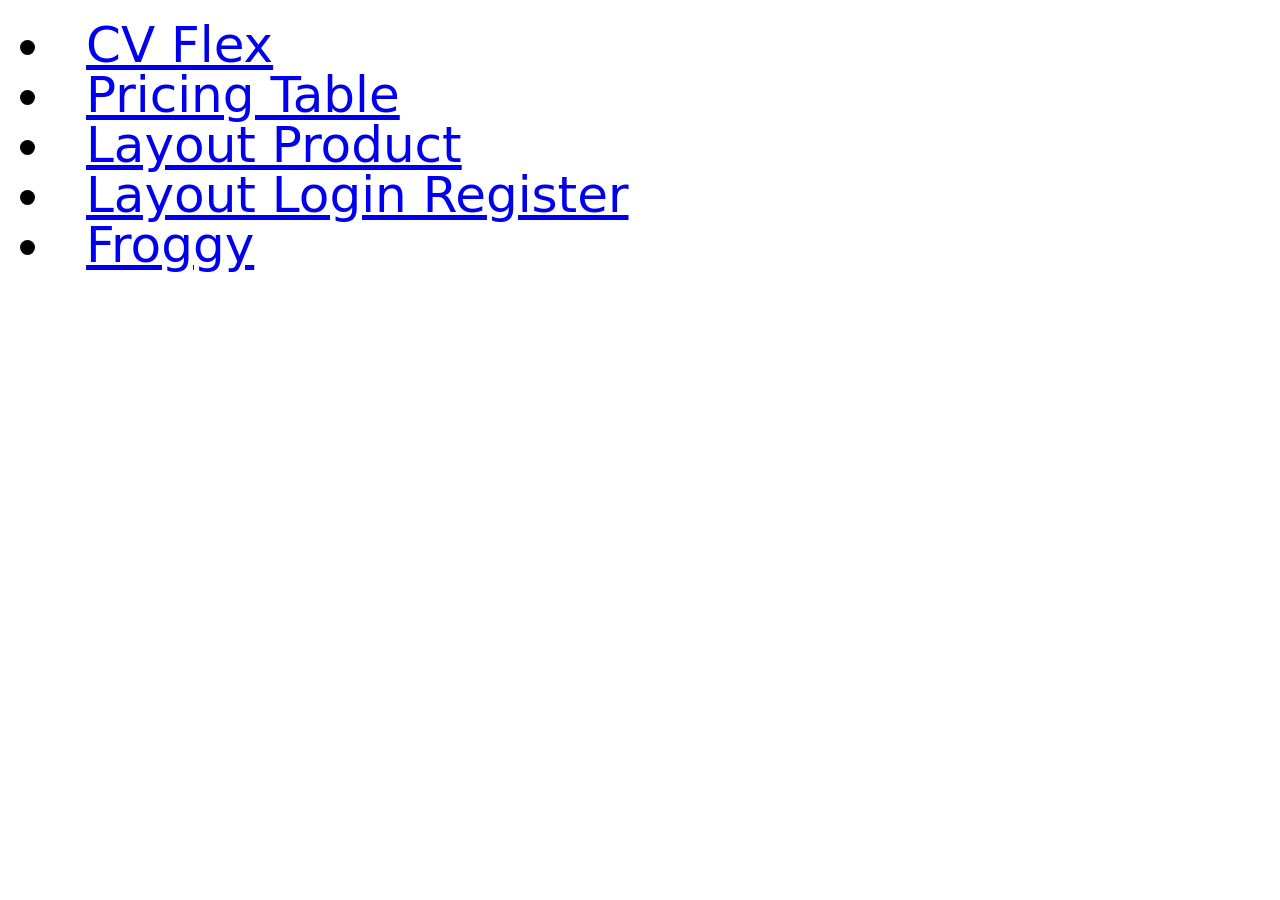
<file: index.html>
<!DOCTYPE html>
<html lang="en">
<head>
    <meta charset="UTF-8">
    <meta name="viewport" content="width=device-width, initial-scale=1.0">
    <title>Day 6</title>
    <link rel="stylesheet" href="./css/reset.css">
    <link rel="stylesheet" href="./css/styles.css">
</head>
<body>
    <div class="index">
            <li><a href="./cv-flex.html">CV Flex</a></li>
            <li><a href="./pricing-table.html">Pricing Table</a></li>
            <li><a href="./layout-product.html">Layout Product</a></li>
            <li><a href="./layout-login.html">Layout Login Register</a></li>
            <li><a href="./froggy.html">Froggy </a></li>
    </div>
</body>
</html>
</file>
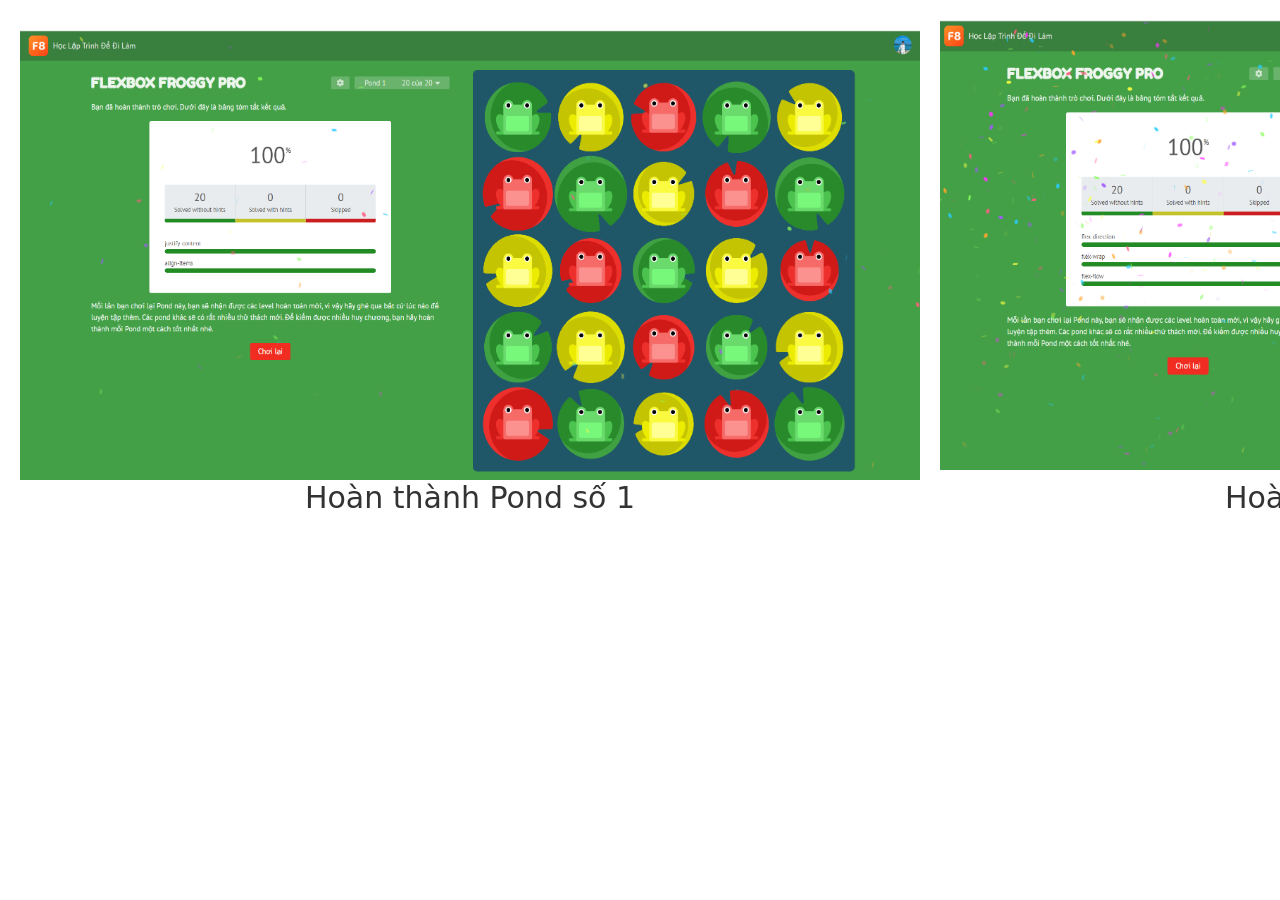
<file: froggy.html>
<!DOCTYPE html>
<html lang="en">
<head>
    <meta charset="UTF-8">
    <meta name="viewport" content="width=device-width, initial-scale=1.0">
    <title>Froggy</title>
    <link rel="stylesheet" href="./css/styles.css">
</head>
<body>
    <div class="froggy">
        <div class="froggy1">
            <img src="./img/froggy1.png" alt="Froggy 1">
            <p>Hoàn thành Pond số 1</p>
        </div>
        <div class="froggy2">
            <img src="./img/froggy2.png" alt="Froggy 2 ">
            <p>Hoàn thành Pond số 2</p>
        </div>
    </div>
</body>
</html>
</file>
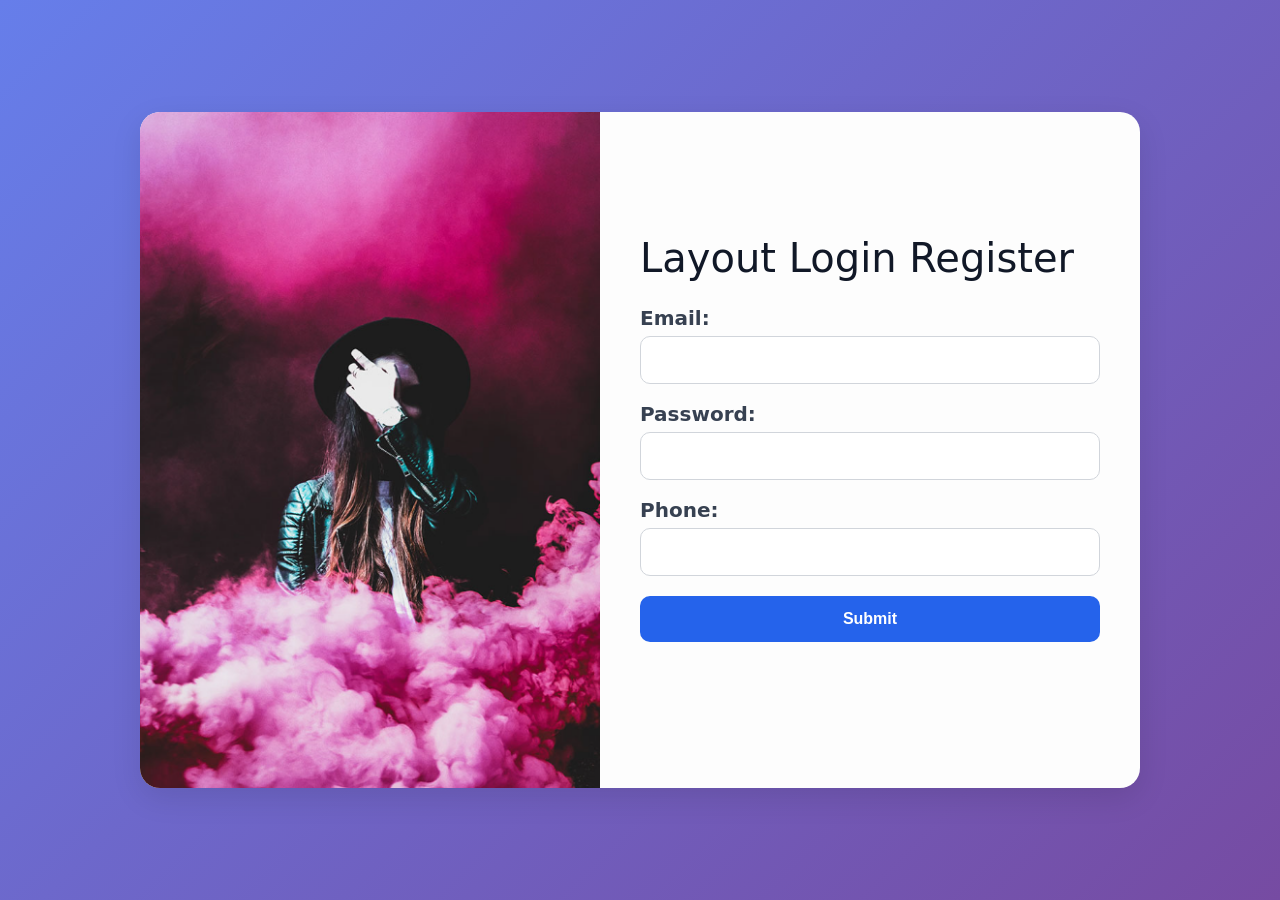
<file: layout-login.html>
<!DOCTYPE html>
<html lang="en">
<head>
    <meta charset="UTF-8">
    <meta name="viewport" content="width=device-width, initial-scale=1.0">
    <title>Layout Login</title>
    <link rel="stylesheet" href="./css/reset.css">
    <link rel="stylesheet" href="./css/styles.css">
</head>
<body>
    <div class="regis-wrapper">
        <div class="regis-container">
            <div class="regis-img">
                <img src="./img/login.png" alt="Login Image">
            </div>
            <div class="regis-form">
                <h2>Layout Login Register</h2>
                <div class="regis-item">
                    <form>
                        <div class="form-group">
                            <label class="label" for="email">Email:</label>
                            <input class="input" type="email" id="email" name="email" required>
                        </div>
                        <div class="form-group">
                            <label class="label" for="password">Password:</label>
                            <input class="input" type="password" id="password" name="password" required>
                        </div>
                        <div class="form-group">
                            <label class="label" for="phone">Phone:</label>
                            <input class="input" type="tel" id="phone" name="phone">
                        </div>
                        <div class="form-group">
                            <button type="submit">Submit</button>
                        </div>
                    </form>
                </div>
            </div>
        </div>
    </div>
</body>
</html>
</file>
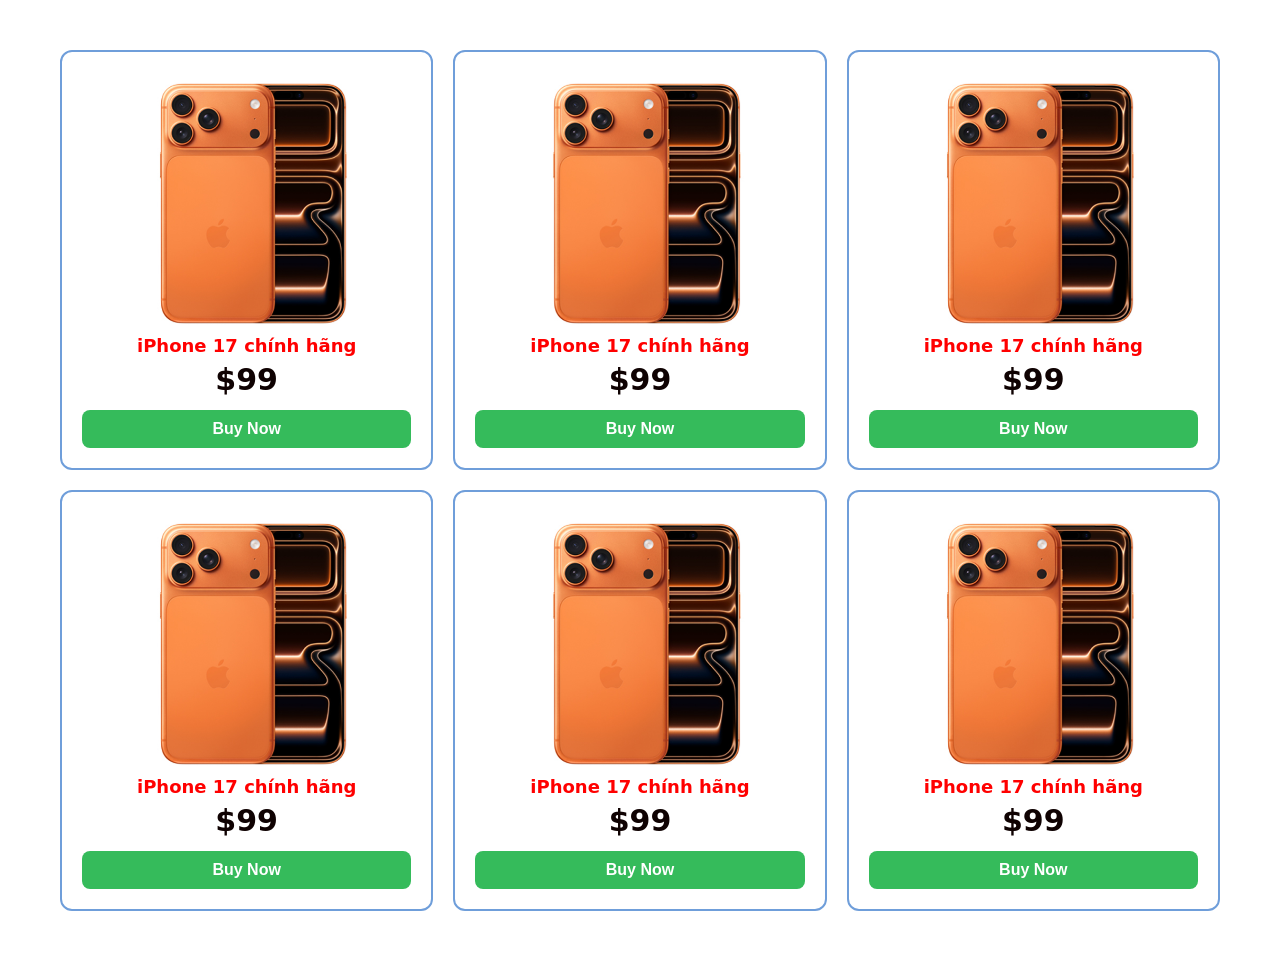
<file: layout-product.html>
<!DOCTYPE html>
<html lang="en">

<head>
    <meta charset="UTF-8">
    <meta name="viewport" content="width=device-width, initial-scale=1.0">
    <title>Layout Product</title>
    <link rel="stylesheet" href="./css/reset.css">
    <link rel="stylesheet" href="./css/styles.css">
</head>

<body>

    <body>
        <div class="product_container">
            <div class="product_plan">
                <div class="product_plan_1">
                    <div class="product-logo"><img src="./img/iphone.jpeg" alt="iPhone 17"></div>
                    <h2 class="product_type">iPhone 17 chính hãng</h2>
                    <p class="product_price"><span>$99</span></p>
                    <button class="product_btn">Buy Now</button>
                </div>
                <div class="product_plan_1">
                    <div class="product-logo"><img src="./img/iphone.jpeg" alt="iPhone 17"></div>
                    <h2 class="product_type">iPhone 17 chính hãng</h2>
                    <p class="product_price"><span>$99</span></p>
                    <button class="product_btn">Buy Now</button>
                </div>
                <div class="product_plan_1">
                    <div class="product-logo"><img src="./img/iphone.jpeg" alt="iPhone 17"></div>
                    <h2 class="product_type">iPhone 17 chính hãng</h2>
                    <p class="product_price"><span>$99</span></p>
                    <button class="product_btn">Buy Now</button>
                </div>
                <div class="product_plan_1">
                    <div class="product-logo"><img src="./img/iphone.jpeg" alt="iPhone 17"></div>
                    <h2 class="product_type">iPhone 17 chính hãng</h2>
                    <p class="product_price"><span>$99</span></p>
                    <button class="product_btn">Buy Now</button>
                </div>
                <div class="product_plan_1">
                    <div class="product-logo"><img src="./img/iphone.jpeg" alt="iPhone 17"></div>
                    <h2 class="product_type">iPhone 17 chính hãng</h2>
                    <p class="product_price"><span>$99</span></p>
                    <button class="product_btn">Buy Now</button>
                </div>
                <div class="product_plan_1">
                    <div class="product-logo"><img src="./img/iphone.jpeg" alt="iPhone 17"></div>
                    <h2 class="product_type">iPhone 17 chính hãng</h2>
                    <p class="product_price"><span>$99</span></p>
                    <button class="product_btn">Buy Now</button>
                </div>
            </div>
        </div>
    </body>
</body>

</html>
</file>
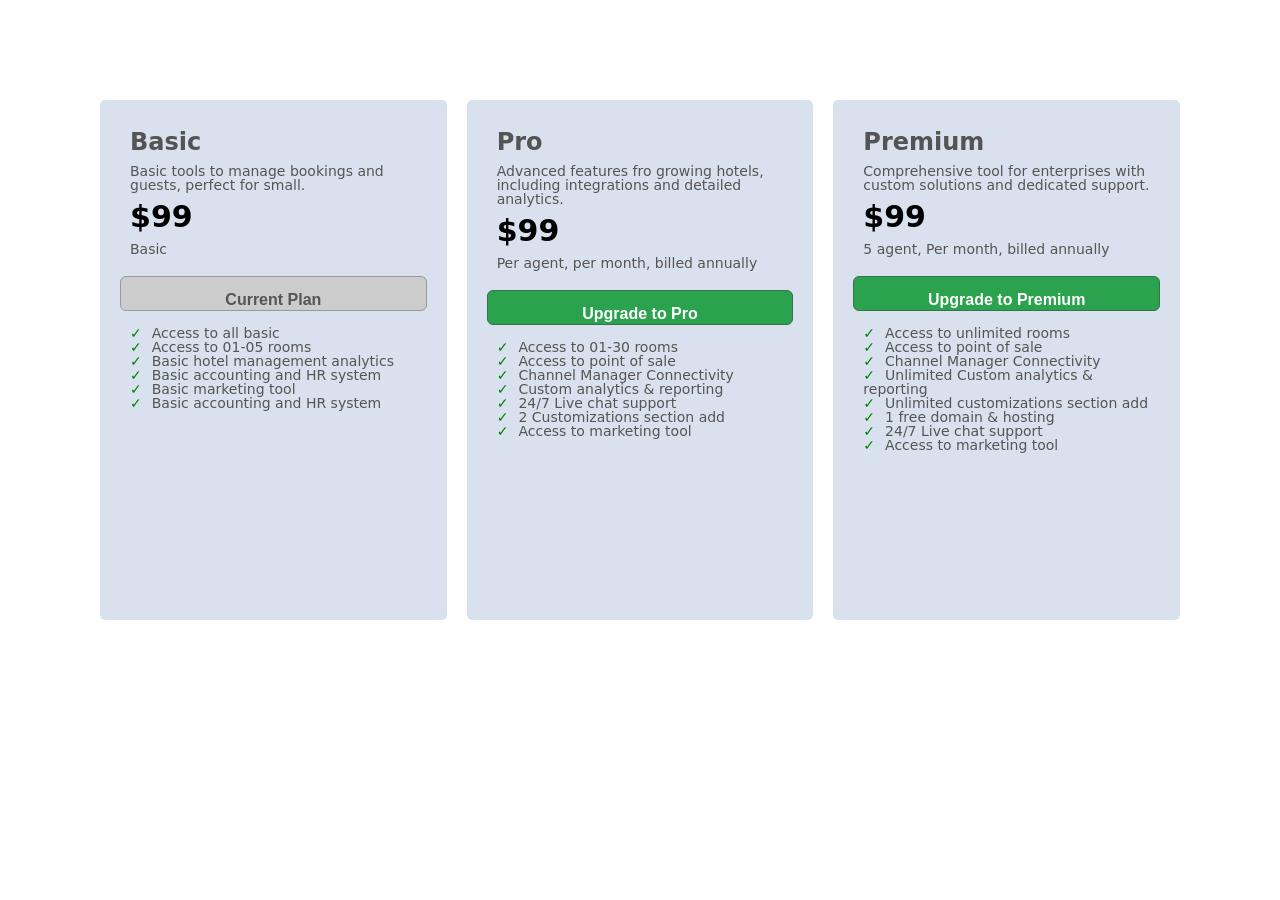
<file: pricing-table.html>
<!DOCTYPE html>
<html lang="en">

<head>
    <meta charset="UTF-8">
    <meta name="viewport" content="width=device-width, initial-scale=1.0">
    <title>Pricing Table</title>
    <link rel="stylesheet" href="./css/reset.css">
    <link rel="stylesheet" href="./css/styles.css">
</head>

<body>

    <body>
        <div class="sub_container">
            <div class="sub_plan">
                <h2 class="plan_type">Basic</h2>
                <p class="plan_description">
                    Basic tools to manage bookings and guests, perfect for small.
                </p>
                <p class="plan_price">$<span>99</span></p>
                <p class="price_description">Basic</p>
                <button class="plan_btn">Current Plan</button>
                <ul class="plan_benefit">
                    <li>Access to all basic</li>
                    <li>Access to 01-05 rooms</li>
                    <li>Basic hotel management analytics</li>
                    <li>Basic accounting and HR system</li>
                    <li>Basic marketing tool</li>
                    <li>Basic accounting and HR system</li>
                </ul>
            </div>
            <div class="sub_plan">
                <h2 class="plan_type">Pro</h2>
                <p class="plan_description">
                    Advanced features fro growing hotels, including integrations
                    and detailed analytics.
                </p>
                <p class="plan_price">$<span>99</span></p>
                <p class="price_description">
                    Per agent, per month, billed annually
                </p>
                <button class="plan_btn">Upgrade to Pro</button>
                <ul class="plan_benefit">
                    <li>Access to 01-30 rooms</li>
                    <li>Access to point of sale</li>
                    <li>Channel Manager Connectivity</li>
                    <li>Custom analytics & reporting</li>
                    <li>24/7 Live chat support</li>
                    <li>2 Customizations section add</li>
                    <li>Access to marketing tool</li>
                </ul>
            </div>
            <div class="sub_plan">
                <h2 class="plan_type">Premium</h2>
                <p class="plan_description">
                    Comprehensive tool for enterprises with custom solutions and
                    dedicated support.
                </p>
                <p class="plan_price">$<span>99</span></p>
                <p class="price_description">
                    5 agent, Per month, billed annually
                </p>
                <button class="plan_btn">Upgrade to Premium</button>
                <ul class="plan_benefit">
                    <li>Access to unlimited rooms</li>
                    <li>Access to point of sale</li>
                    <li>Channel Manager Connectivity</li>
                    <li>Unlimited Custom analytics & reporting</li>
                    <li>Unlimited customizations section add</li>
                    <li>1 free domain & hosting</li>
                    <li>24/7 Live chat support</li>
                    <li>Access to marketing tool</li>
                </ul>
            </div>
        </div>
    </body>
</body>

</html>
</file>
<file: css/styles.css>
* {
    box-sizing: border-box;
    margin: 0;
    padding: 0;
}

html {
    font-size: 62.5%;
}

/* System Fonts with system-ui */
body {
    font-family: system-ui, "Segoe UI", Roboto, Helvetica, Arial, sans-serif, "Apple Color Emoji", "Segoe UI Emoji", "Segoe UI Symbol";
}

.index {
    font-size: 5rem;
    text-decoration: none;
    padding: 2rem;
}

/* CV Flex */
.cv-wrapper {
    display: flex;
    min-height: 100vh;
    max-width: 1000px;
    margin: 0 auto;
    line-height: 1.4;
    padding: 0 1rem;
}

.cv-sidebar{
    flex : 0 0 30%;
    color: white;

}

.cv-logo {
    display: flex;
    flex-direction: column;
    justify-content: center;
    align-items: center;
    padding: 2rem;
    gap: 1rem;
    background-color: #9de1b0;
}

.box-logo {
    width: 12rem;
    height: 12rem;
    border-radius: 50%;
    display: block;
}

.cv-name {
    font-size: 2.4rem;
    font-weight: 600;
}

.cv-title {
    font-size: 1.6rem;
    margin: 0 auto;
    gap: 10px;
}

.cv-info {
    padding: 1rem;
    display: flex;
    flex-direction: column;
    gap: 1rem;
    font-size: 1.2rem;
}

.cv-sidebar h3 {
    margin-left: 1rem;
}


.cv-title::after {
    content: "";
    display: block;
    width: 150px;
    height: 3px;
    background-color: #0e7097;
    margin-top: 0.5rem;
}

.cv-sidebar .cv-item {
    background-color: #0e702ac0;
}

.cv-main {
    padding: 2rem;
    display: flex;
    flex-direction: column;
    gap: 2rem;
    background-color: #ccc;
    height: 66.7rem;
}

.cv-title {
    font-size: 1.6rem;
    font-weight: 600;
    margin: 0 auto;
    gap: 10px;
}

.cv-info {
    font-size: 1.2rem;
    line-height: 1.5;
}

.cv-item h4{
    font-size: 1.4rem;
    font-weight: 600;
    margin-bottom: 0.5rem;
}


/* pricing-table */

.sub_container {
    font-size: 1.5rem;
    min-width: 1080px;
    height: 80vh;
    padding: 10rem;
    color: #545454;
    gap: 20px;
    display: flex;
    justify-content: center;
}

.sub_plan {
    flex: 1;
    background-color: #d3ddecdc;
    border-radius: 5px;
    padding: 20px;
    transition: all 0.3s ease;
}

.sub_plan:hover {
    transform: translateY(-10px);
    box-shadow: 0 10px 30px rgba(197, 217, 18, 0.901);
    transition: all 0.3s ease;
}


.plan_type {
    text-align: left;
    font-size: 24px;
    font-weight: 600;
    padding: 10px 10px;
}

.plan_description {
    padding: 0px 10px;
    font-size: 14px;
    color: #555;
}

.plan_price {
    font-size: 30px;
    font-weight: 600;
    color: black;
    padding: 10px 10px;
}

.price_description {
    font-size: 14px;
    color: #555;
    padding: 0px 10px;
}

.plan_btn {
    display: block;
    margin: 0 auto;
    margin-top: 20px;
    width: 100%;
    height: 35px;
    border-radius: 6px;
    cursor: pointer;
    background-color: #2ba24d;
    border: 1px solid #367348;
    color: white;
}

.sub_plan:last-child {
    margin-right: 0px;
}

.sub_plan:first-child .plan_btn {
    background-color: #ccc;
    border: 1px solid #999;
    color: #555;
    cursor: not-allowed;
}

.plan_benefit {
    padding: 15px 10px;
    font-size: 14px;
    color: #555;
}

.plan_benefit li::before {
    content: "\2713";
    color: green;
    margin-right: 10px;
}

/* layout-product */

.product_container {
    max-width: 1200px;
    margin: 50px auto;
    padding: 0 20px;
}

.product_plan {
    display: flex;
    flex-wrap: wrap;
    gap: 20px;
}

.product_plan_1 {
    flex: 1 1 calc((100% - 40px) / 3);
    border-radius: 12px;
    overflow: hidden;
    border: 2px solid #6f9eda;
    padding: 20px;
    text-align: center;
    transition: 0.3s;
}

.product_plan_1:hover {
    transform: translateY(-10px);
    box-shadow: 0 10px 30px rgba(0, 0, 0, 0.1);
}

.product-logo img {
    width: 80%;
    border-radius: 10px;
}

.product_price span {
    font-size: 30px;
    font-weight: bold;
    color: #0f0202;
}

.product_btn {
    margin-top: 15px;
    padding: 10px 20px;
    border: none;
    border-radius: 8px;
    background: #35bb5b;
    color: white;
    cursor: pointer;
    transition: 0.3s;
}

h2.product_type {
    font-size: 1.8rem;
    font-weight: 600;
    margin-bottom: 10px;
    color: red;
}

.product_btn:hover {
    background: #5157db;
    opacity: 0.8;
}


/* Layout-Login */
.regis-wrapper {
    min-height: 100vh;
    display: flex;
    justify-content: center;
    align-items: center;
    padding: 20px;
    background: linear-gradient(135deg, #667eea, #764ba2);
}

.regis-container {
    width: 100%;
    max-width: 1000px;
    background: rgb(253, 253, 253);
    border-radius: 20px;
    overflow: hidden;
    display: flex;
    box-shadow: 0 10px 30px rgba(0, 0, 0, 0.1);
}

.regis-img {
    flex: 1;
    overflow: hidden;
}

.regis-img img {
    width: 100%;
    height: 100%;
    object-fit: cover;
    display: block;
}

.regis-form {
    flex: 1;
    padding: 60px 40px;
    display: flex;
    flex-direction: column;
    justify-content: center;
}

.regis-form h2 {
    font-size: 4rem;
    margin-bottom: 30px;
    color: #111827;
}

.form-group {
    display: flex;
    flex-direction: column;
    margin-bottom: 20px;
}

.label {
    margin-bottom: 8px;
    font-weight: 600;
    color: #374151;
    font-size: 2rem;
}

.input {
    padding: 14px 16px;
    border: 1px solid #d1d5db;
    border-radius: 10px;
    font-size: 16px;
    transition: 0.3s;
}

.input:focus {
    border-color: #2563eb;
    outline: none;
    box-shadow: 0 0 0 2px rgba(107, 216, 12, 0.704);
}

button {
    width: 100%;
    padding: 14px;
    border: none;
    border-radius: 10px;
    background: #2563eb;
    color: white;
    font-size: 16px;
    font-weight: bold;
    cursor: pointer;
    transition: 0.3s;
}

button:hover {
    background: #d81d1d;
}

/* Froggy */
.froggy {
    display: flex;
    justify-content: space-around;
    align-items: center;
    padding: 20px;
    gap: 20px;
}

.froggy1, .froggy2 {
    text-align: center;
}

.froggy1, .froggy2 p {
    font-size: 3rem;
    color: #333;
    margin-top: 10px;
}

.froggy1 img, .froggy2 img {
    width: 900px;
    height: 450px;
    display: block;
    margin: 0 auto;
}
</file>
